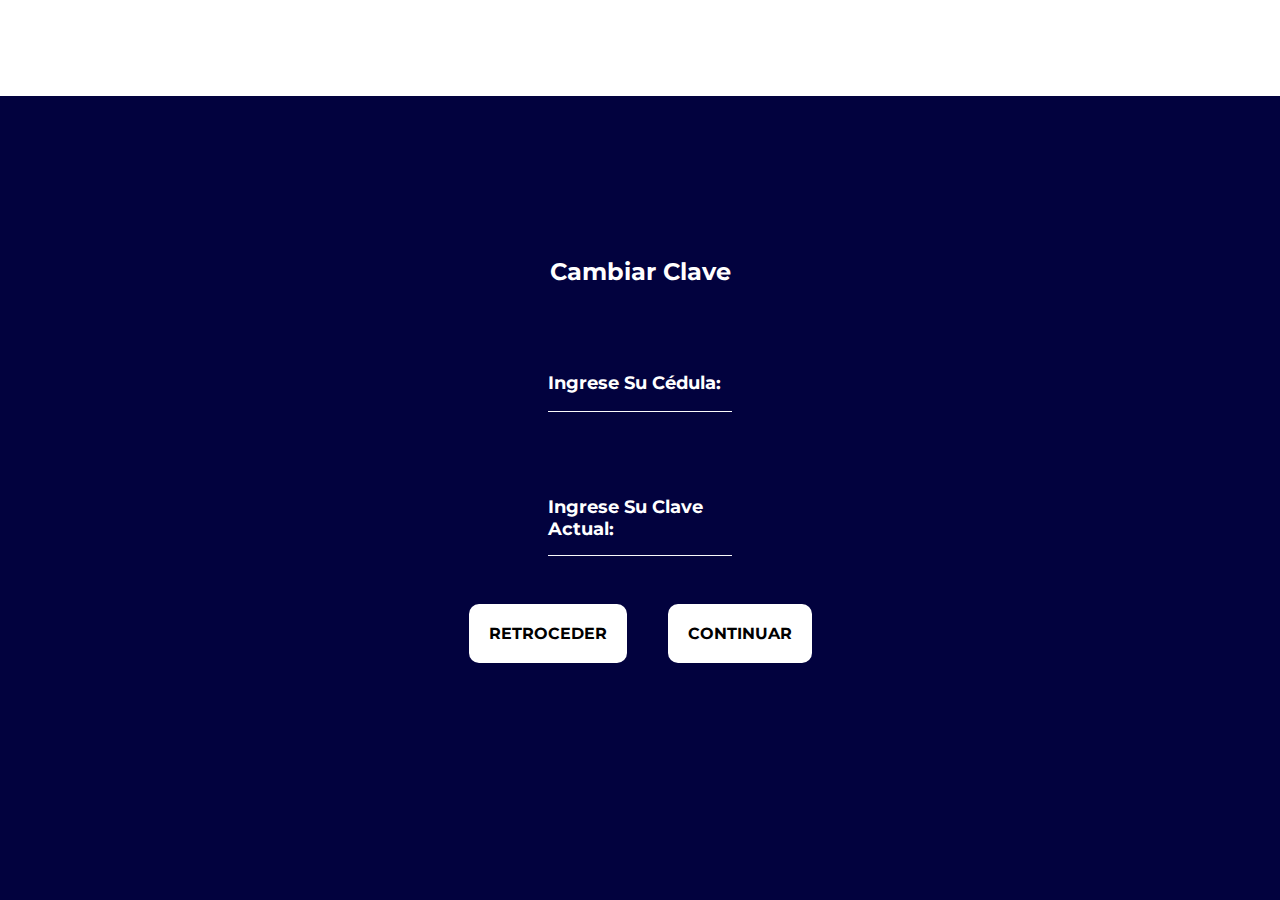
<file: Cambiar Clave/index.html>
<!DOCTYPE html>
<html lang="en">

<head>
    <meta charset="UTF-8">
    <meta name="viewport" content="width=device-width, initial-scale=1.0">
    <link rel="stylesheet" href="./styles.css">
    <title>cajero epico</title>
</head>

<body>
    <header>
        <img class="logo" src="../Artemisa logo/ARTEMISA1-removebg-preview.png" alt="">
        <div>
            <div class="hour">12:30 AM</div>
            <div>Lunes, 30 de Febrero 2077</div>
        </div>

    </header>
    <div class="container">
        <h2>Cambiar Clave</h2>
        <div class="options">
            <form action="">
                <div class="inputBox">
                    <div class="input-field">
                        <input type="text" class="input" id="New" required autocomplete="off">
                        <label class="CI" for="">Ingrese Su Cédula:</label>
                    </div>
                    
                </div>
                <div class="inputBox">
                    <div class="input-field">                        
                        <input type="password" class="input" id="password" required> 
                        <label class="clave" for="">Ingrese Su Clave Actual:</label>
                    </div>
                    
                </div>
            </form>
            <div class="btnbox">
                <a href="../menu/index.html">
                    <div class="btn">RETROCEDER</div>
                </a>
                <a href="../Cambio de Clave/index.html"><div class="btn">CONTINUAR</div></a>
                
            </div>
        </div>

    </div>
</body>

</html>
</file>
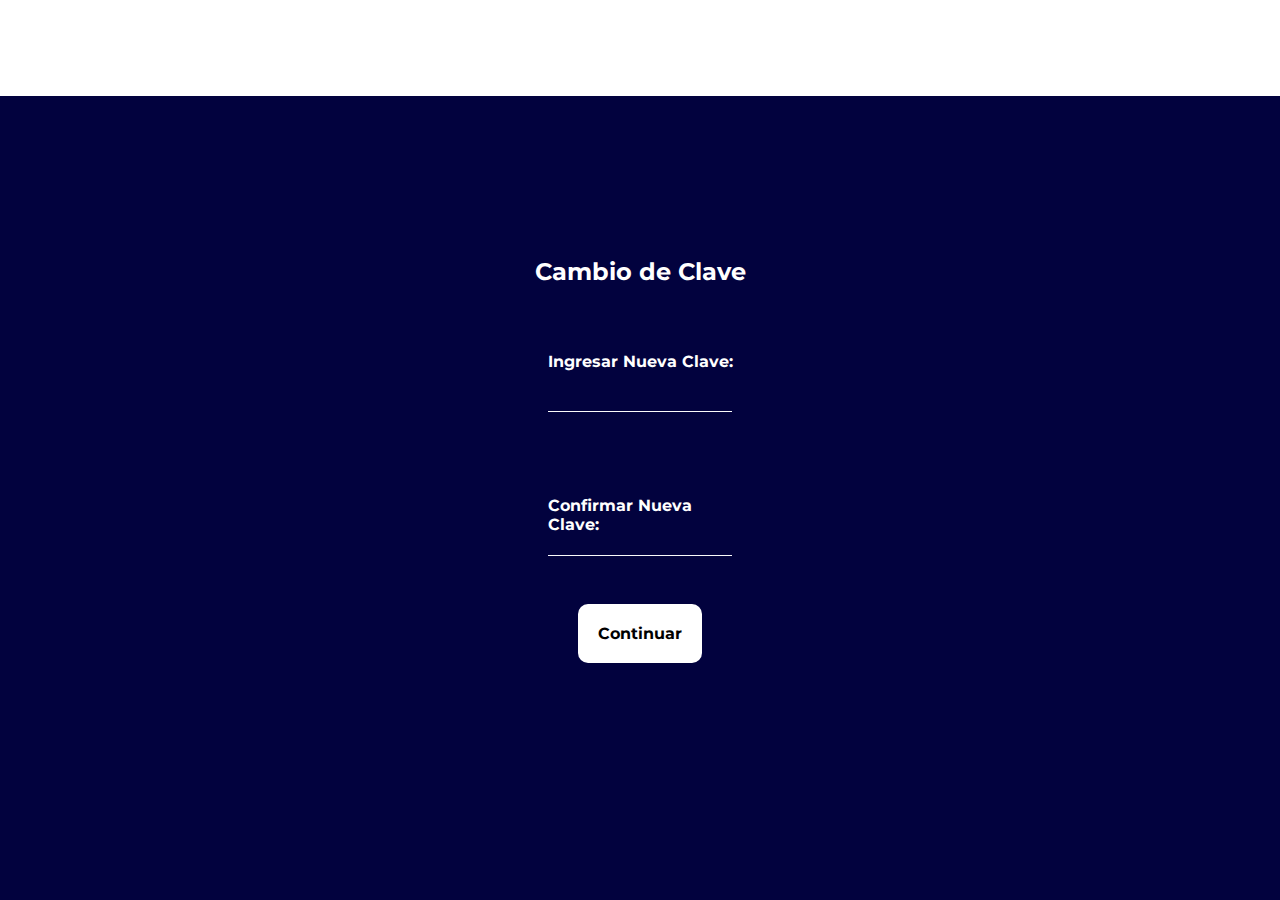
<file: Cambio de Clave/index.html>
<!DOCTYPE html>
<html lang="en">

<head>
    <meta charset="UTF-8">
    <meta name="viewport" content="width=device-width, initial-scale=1.0">
    <link rel="stylesheet" href="./styles.css">
    <title>cajero epico</title>
</head>

<body>
    <header>
        <img class="logo" src="../Artemisa logo/ARTEMISA1-removebg-preview.png" alt="">
        <div >
            <div class="hour">12:30 AM</div>
            <div>Lunes, 30 de Febrero 2077</div>
        </div>

    </header>
    <div class="container">
        <h2>Cambio de Clave</h2>
        <div class="options">
            <form action="">
                <div class="inputBox">
                    <div class="input-field">
                        <input type="text" class="input" id="New" required autocomplete="off">
                        <label class="new" for="">Ingresar Nueva Clave:</label>
                    </div>
                    
                </div>
                <div class="inputBox">
                    <div class="input-field">                        
                        <input type="password" class="input" id="password" required> 
                        <label class="clave" for="">Confirmar Nueva Clave:</label>
                    </div>
                    
                </div>
            </form>
            <div class="btnbox">
                <label for="btn">Continuar</label>               
            </div>
        </div>
    </div>
    <!-- ventana modal -->
    <input type="checkbox" id="btn">
    <div class="container-modal">
        <div class="content-modal">
            <img src="../Artemisa logo/check.png" alt="" class="check">
            <h3>¡Listo!</h3>
            <p>Operación realizada con satisfacción.</p>
            
            <div class="btn-cerrar">
                <label for="btn">
                  <a href="../index.html">Cerrar</a>
                </label>  
            </div>
        </div>

    </div>
    <!-- Fin Ventana Modal -->

</body=>

</html>
</file>
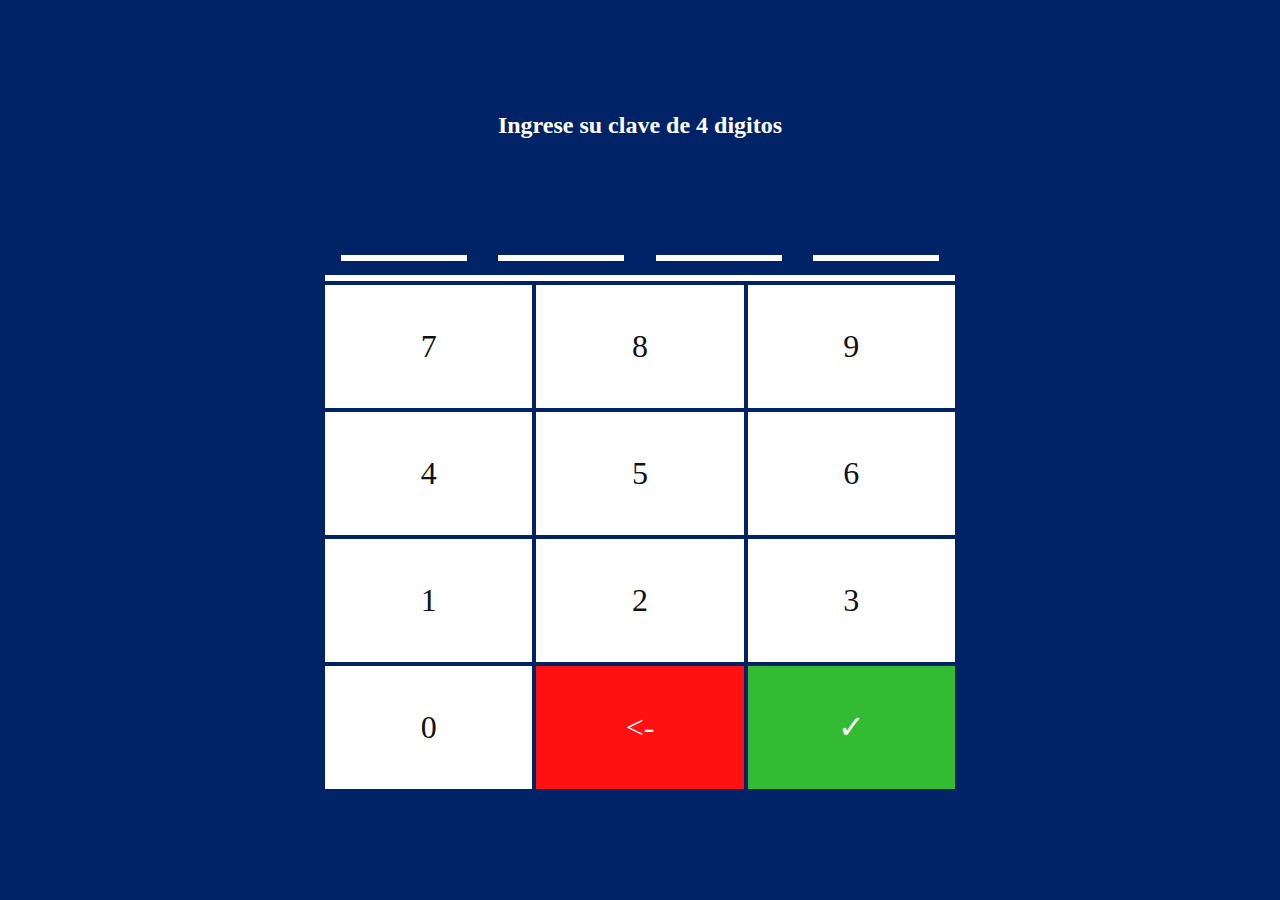
<file: clave/index.html>
<!DOCTYPE html>
<html lang="en">
<head>
    <meta charset="UTF-8">
    <meta name="viewport" content="width=device-width, initial-scale=1.0">
    <link rel="stylesheet" href="./styles.css">
    <title>inicio</title>
</head>
<body>
    <h2>Ingrese su clave de 4 digitos</h2>
    <ul>
        <li class="caja">
            <div></div>
            <div></div>
            <div></div>
            <div></div>
        </li>
        <li>7</li>
        <li>8</li>
        <li>9</li>
        <li>4</li>
        <li>5</li>
        <li>6</li>
        <li>1</li>
        <li>2</li>
        <li>3</li>
        <li>0</li>
        <li class="back"><-</li>
        <li class="ok">&#10003</li>
    </ul>
</body>
</html>
</file>
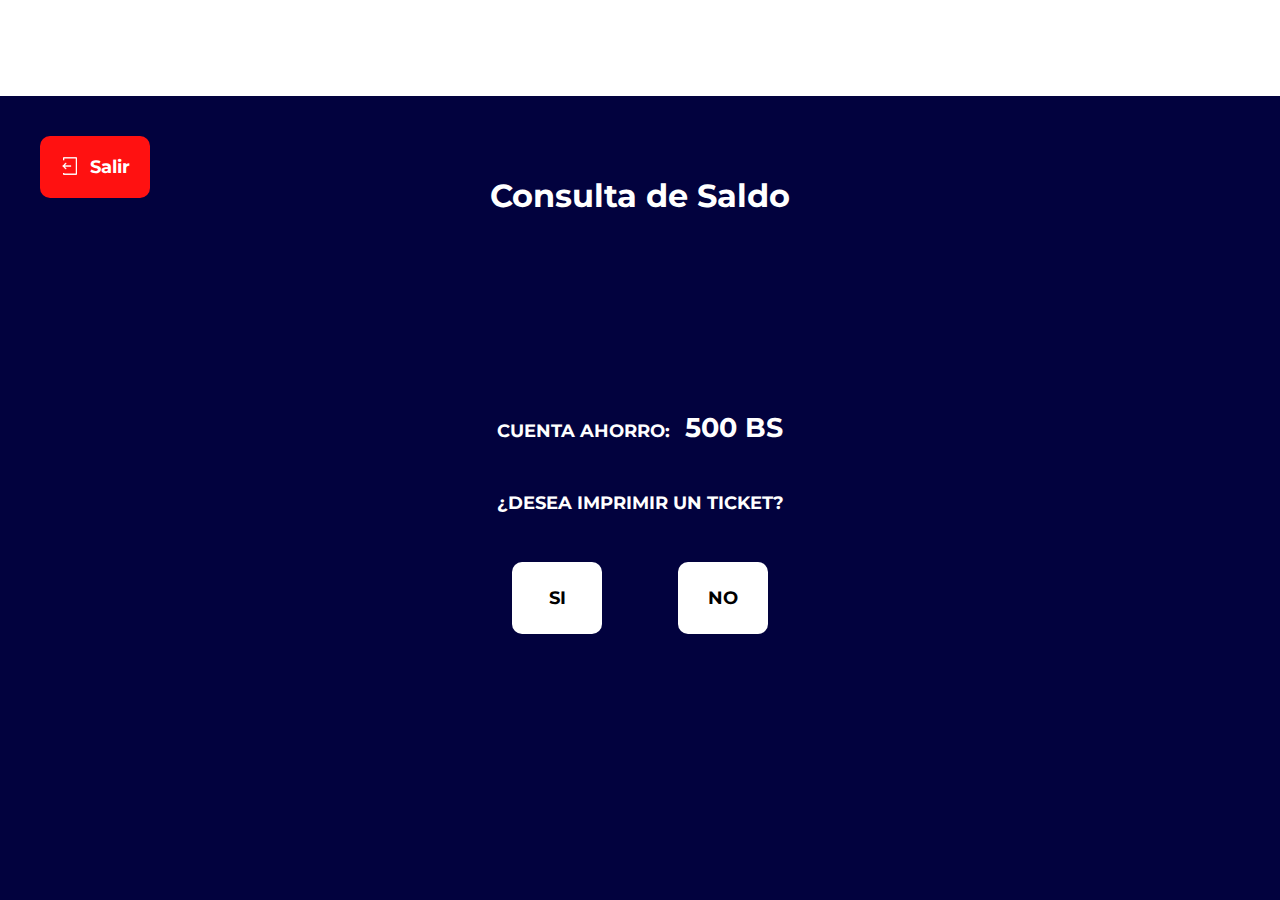
<file: Consulta Ahorro/index.html>
<!DOCTYPE html>
<html lang="es">

<head>
    <meta charset="UTF-8">
    <meta name="viewport" content="width=device-width, initial-scale=1.0">
    <link rel="stylesheet" href="./styles.css">
    <title>cajero epico</title>
</head>

<body>
    <header>
        <img class="logo" src="../Artemisa logo/ARTEMISA1-removebg-preview.png" alt="">
        <div>
            <div class="hour">12:30 AM</div>
            <div class="text">Lunes, 30 de Febrero 2077</div>
        </div>
    </header>
    <div class="container">
        <a href="../index.html">
            <div class="logout">
                <img src="./logout.png" alt="img">
                <div>Salir</div>
            </div>
        </a>
        <h2>Consulta de Saldo</h3>
            <div>CUENTA AHORRO: <span>500 BS</span></div>
            <div>¿DESEA IMPRIMIR UN TICKET?</div>
            <div class="btnBox">
                <label for="btn">SI</label>
                <label for="btn">NO</label>
            </div>
    </div>
    <!-- ventana modal -->
    <input type="checkbox" id="btn">
    <div class="container-modal">
        <div class="content-modal">
            <img src="../Artemisa logo/check.png" alt="" class="check">
            <h3>¡Listo!</h3>
            <p>Operación realizada con satisfacción.</p>
            
            <div class="btn-cerrar">
                <label for="btn">
                  <a href="../index.html">Cerrar</a>
                </label>  
            </div>
        </div>

    </div>
    <!-- Fin Ventana Modal -->
</body>

</html>
</file>
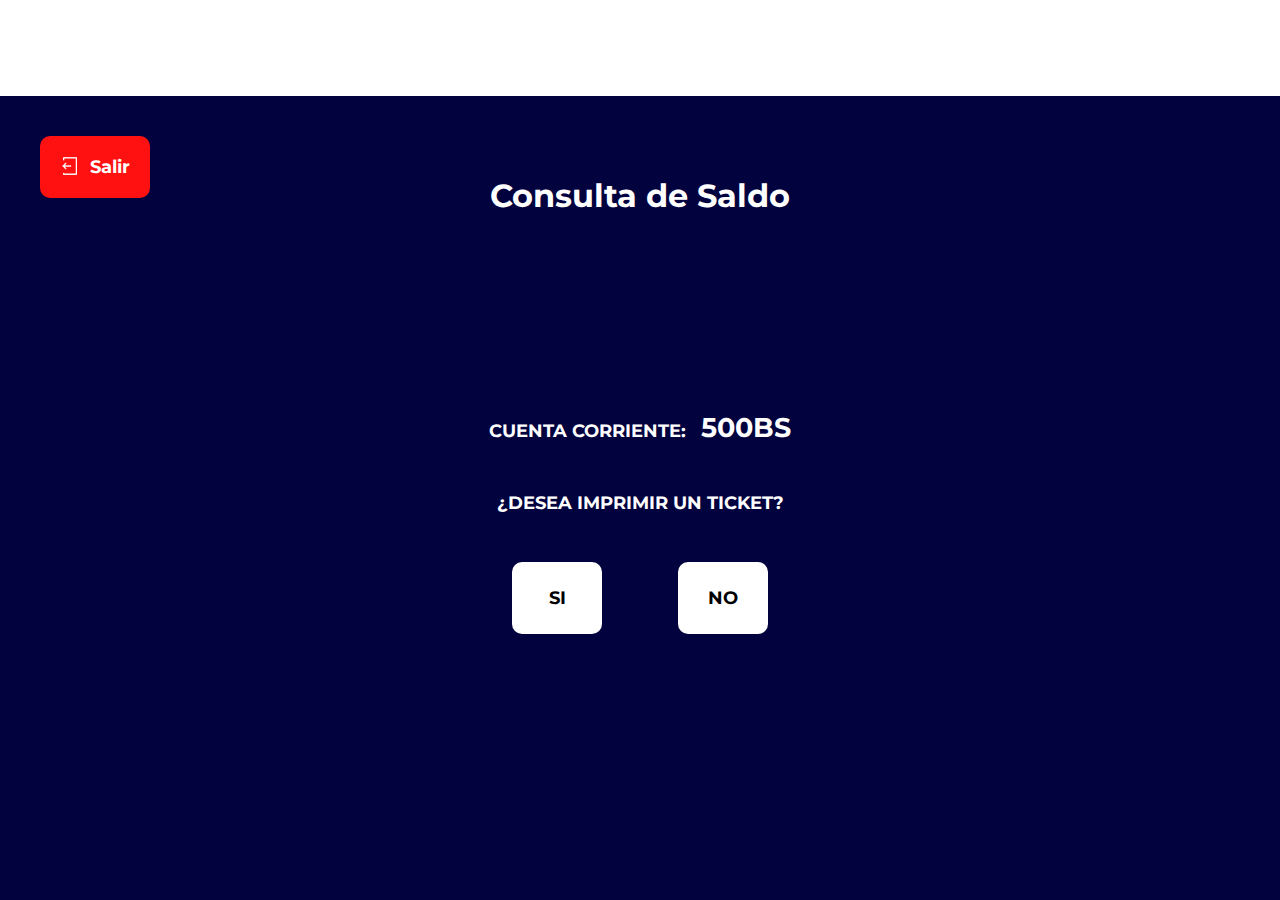
<file: Consulta Corriente/index.html>
<!DOCTYPE html>
<html lang="en">

<head>
    <meta charset="UTF-8">
    <meta name="viewport" content="width=device-width, initial-scale=1.0">
    <link rel="stylesheet" href="./styles.css">
    <title>cajero epico</title>
</head>

<body>
    <header>
        <img class="logo" src="../Artemisa logo/ARTEMISA1-removebg-preview.png" alt="">
        <div>
            <div class="hour">12:30 AM</div>
            <div>Lunes, 30 de Febrero 2077</div>
        </div>

    </header>
    <div class="container">
        <a href="../index.html">
            <div class="logout">
                <img src="./logout.png" alt="img">
                <div>Salir</div>
            </div>
        </a>
        <h2>Consulta de Saldo</h2>
        <div>CUENTA CORRIENTE: <span>500BS</span></div>
        <div>¿DESEA IMPRIMIR UN TICKET?</div>
        <div class="btnBox">
            <label for="btn">SI</label>
            <label for="btn">NO</label>
        </div>

    </div>

    <!-- ventana modal -->
    <input type="checkbox" id="btn">
    <div class="container-modal">
        <div class="content-modal">
            <img src="../Artemisa logo/check.png" alt="" class="check">
            <h3>¡Listo!</h3>
            <p>Operación realizada con satisfacción.</p>

            <div class="btn-cerrar">
                <label for="btn">
                    <a href="../index.html">Cerrar</a>
                </label>
            </div>
        </div>

    </div>
    <!-- Fin Ventana Modal -->
</body>

</html>
</file>
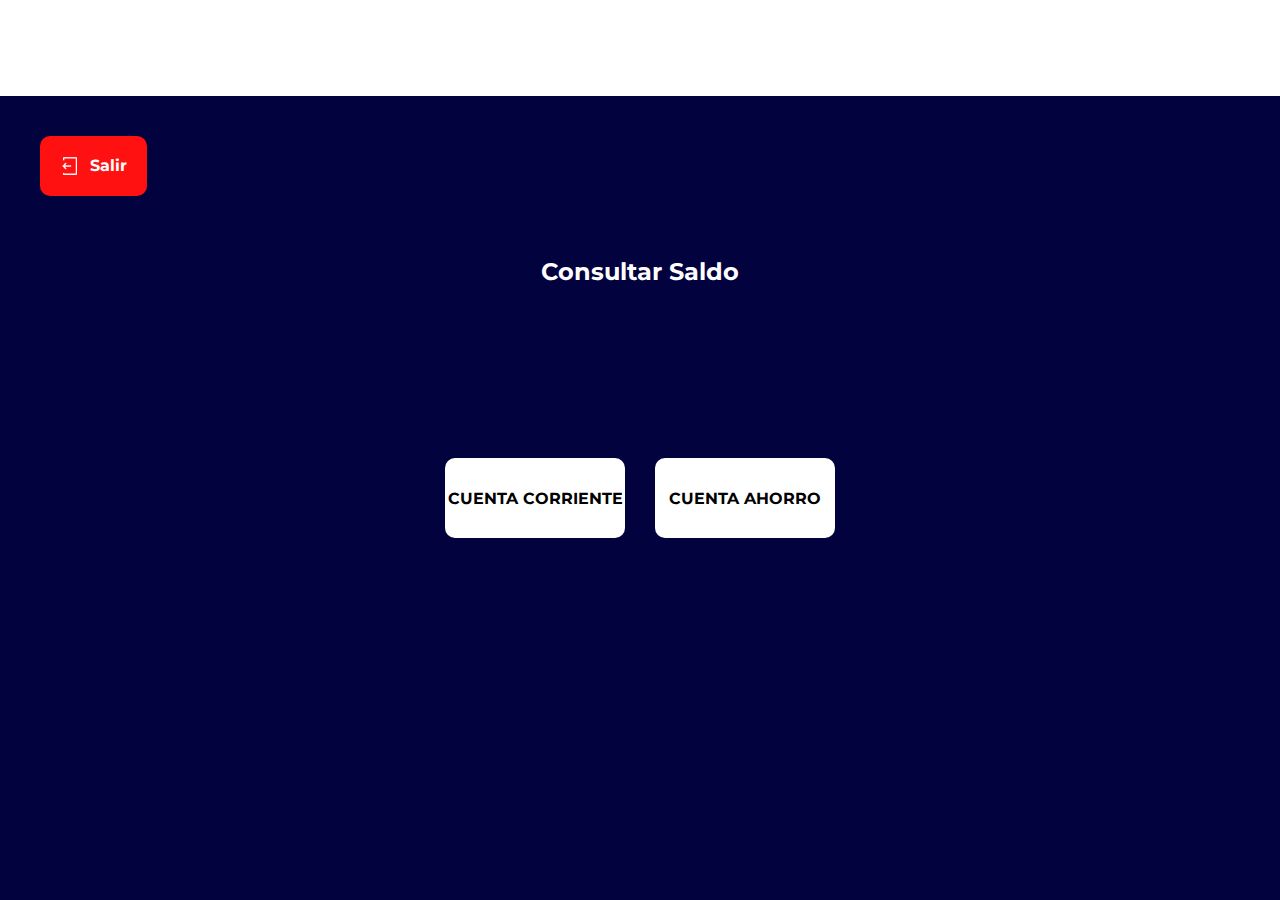
<file: Consultar Saldo/index.html>
<!DOCTYPE html>
<html lang="en">

<head>
    <meta charset="UTF-8">
    <meta name="viewport" content="width=device-width, initial-scale=1.0">
    <link rel="stylesheet" href="./styles.css">
    <title>Banco Artemisa - Consulta de Saldo</title>
</head>

<body>
    <header>
        <img class="logo" src="../Artemisa logo/ARTEMISA1-removebg-preview.png" alt="">
        <div>
            <div class="hour">12:30 AM</div>
            <div>Lunes, 30 de Febrero 2077</div>
        </div>

    </header>
    <div class="container">
        <a href="../index.html">
            <div class="logout">
                <img src="./logout.png" alt="img">
                <div>Salir</div>
            </div>
        </a>
        <h2>Consultar Saldo</h2>
        <div class="options">
            <div class="btnbox">
                <a href="../Consulta Corriente/index.html">
                    <div class="btn">CUENTA CORRIENTE</div>
                </a>
                <a href="../Consulta Ahorro/index.html"> 
                    <div class="btn">CUENTA AHORRO</div>
                </a>
            </div>
        </div>

    </div>
</body>

</html>
</file>
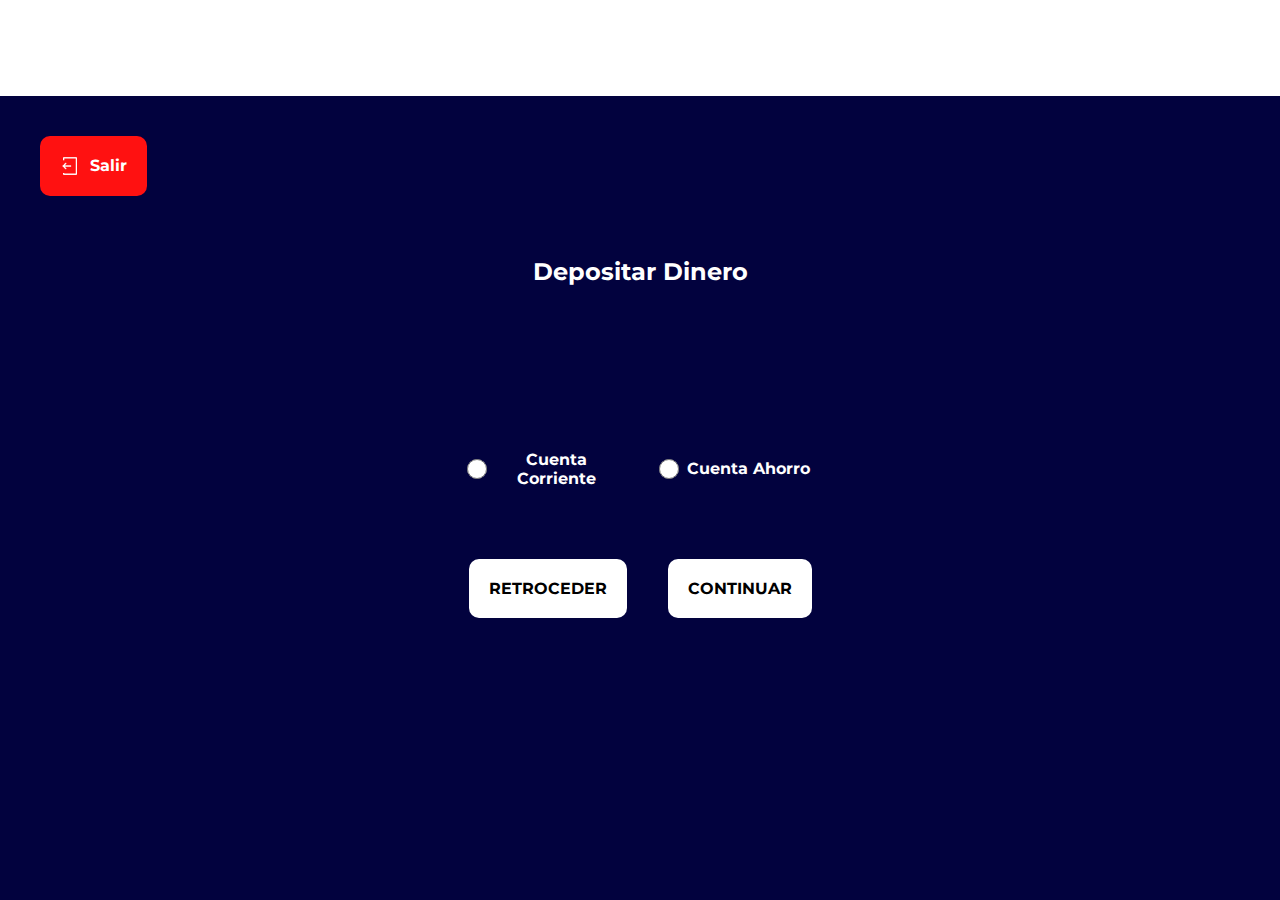
<file: depositar/index.html>
<!DOCTYPE html>
<html lang="en">
<head>
    <meta charset="UTF-8">
    <meta name="viewport" content="width=device-width, initial-scale=1.0">
    <link rel="stylesheet" href="./styles.css">
    <title>Banco Artemisa - Depositar</title>
</head>
<body>
    <header>
        <img class="logo" src="../Artemisa logo/ARTEMISA1-removebg-preview.png" alt="">
        <div>
            <div class="hour">12:30 AM</div>
            <div>Lunes, 30 de Febrero 2077</div>
        </div>

    </header>
    <div class="container">
        <a href="../index.html">
            <div class="logout">
             <img src="./logout.png" alt="img">
             <div>Salir</div>
         </div> 
         </a>
       <h2>Depositar Dinero</h2>
       <div class="options">
        <form action="">
            <div>
                <input type="radio" name="select" id="corriente">
                <label for="corriente">Cuenta Corriente</label>
            </div>
            <div>
                <input type="radio" name="select" id="ahorro">
                <label for="ahorro">Cuenta Ahorro</label>
            </div>
        </form>
        <div class="btnbox">
            <a href="../menu/index.html"><div class="btn">RETROCEDER</div></a>
            <a href="../deposito/index.html"><div class="btn">CONTINUAR</div></a>
        </div>
       </div>

    </div>
</body>
</html>
</file>
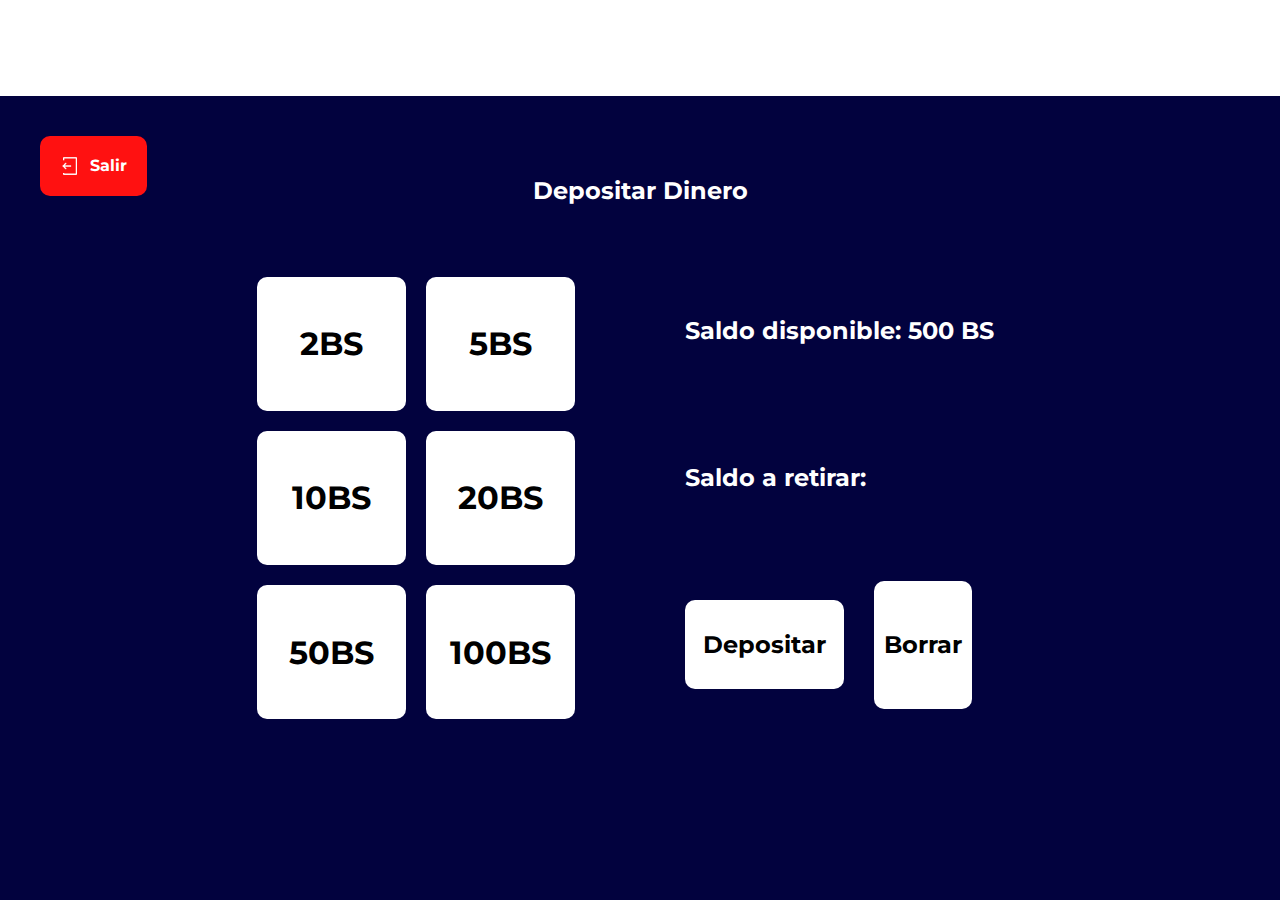
<file: deposito/index.html>
<!DOCTYPE html>
<html lang="en">

<head>
    <meta charset="UTF-8">
    <meta name="viewport" content="width=device-width, initial-scale=1.0">
    <link rel="stylesheet" href="./styles.css">
    <title>Banco Artemisa - Depósito</title>
</head>

<body>
    <header>
        <img class="logo" src="../Artemisa logo/ARTEMISA1-removebg-preview.png" alt="">
        <div class="lyris">
            <div class="hour">12:30 AM</div>
            <div>Lunes, 30 de Febrero 2077</div>
        </div>

    </header>
    <div class="container">
        <a href="../depositar/index.html">
            <div class="logout">
                <img src="./logout.png" alt="img">
                <div>Salir</div>
            </div>
        </a>

        <h2>Depositar Dinero</h2>
        <div class="box">
            <div class="numbers">
                <div>2BS</div>
                <div>5BS</div>
                <div>10BS</div>
                <div>20BS</div>
                <div>50BS</div>
                <div>100BS</div>
            </div>
            <div class="retirar">
                <div class="saldo">Saldo disponible: 500 BS</div>
                <div class="saldo">Saldo a retirar: </div>
                <div class="btnBox">
                    <label for="btn">Depositar</label>
                    <div class="btn2">Borrar</div>
                </div>
            </div>
        </div>
    </div>
    <!-- ventana modal -->
    <input type="checkbox" id="btn">
    <div class="container-modal">
        <div class="content-modal">

            <img src="../Artemisa logo/check.png" alt="" class="check">
            <h3>¡Listo!</h3>
            <p>Operación realizada con satisfacción.</p>

            <div class="btn-cerrar">
                <label for="btn">
                    <a href="../index.html">Salir</a>
                </label>
            </div>
        </div>

    </div>
    <!-- Fin Ventana Modal -->

</body>

</html>
</file>
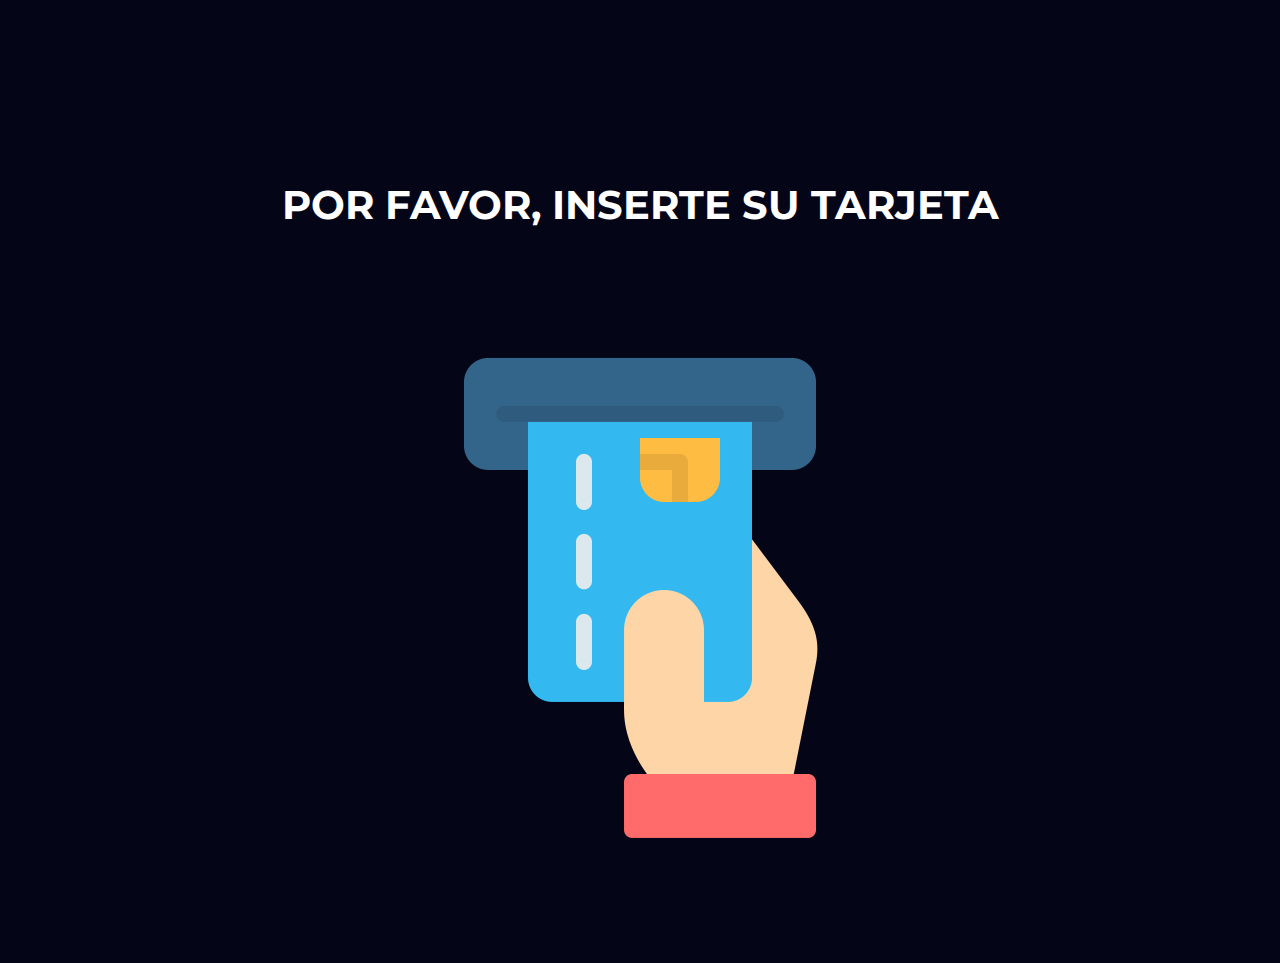
<file: Insertar tarjeta/index.html>
<!DOCTYPE html>
<html lang="en">
<head>
    <meta charset="UTF-8">
    <meta name="viewport" content="width=device-width, initial-scale=1.0">
    <link rel="stylesheet" href="./styles.css">
    <title>Banco Artemisa - Insertar Tarjeta</title>
</head>
<body>
    <header></header>
        <h2>POR FAVOR, INSERTE SU TARJETA</h2>
        <div class="img">
            <a href="../menu/index.html"><img src="./icon.png" alt="image"></a>
        </div> 
    
    
</body>
</html>
</file>
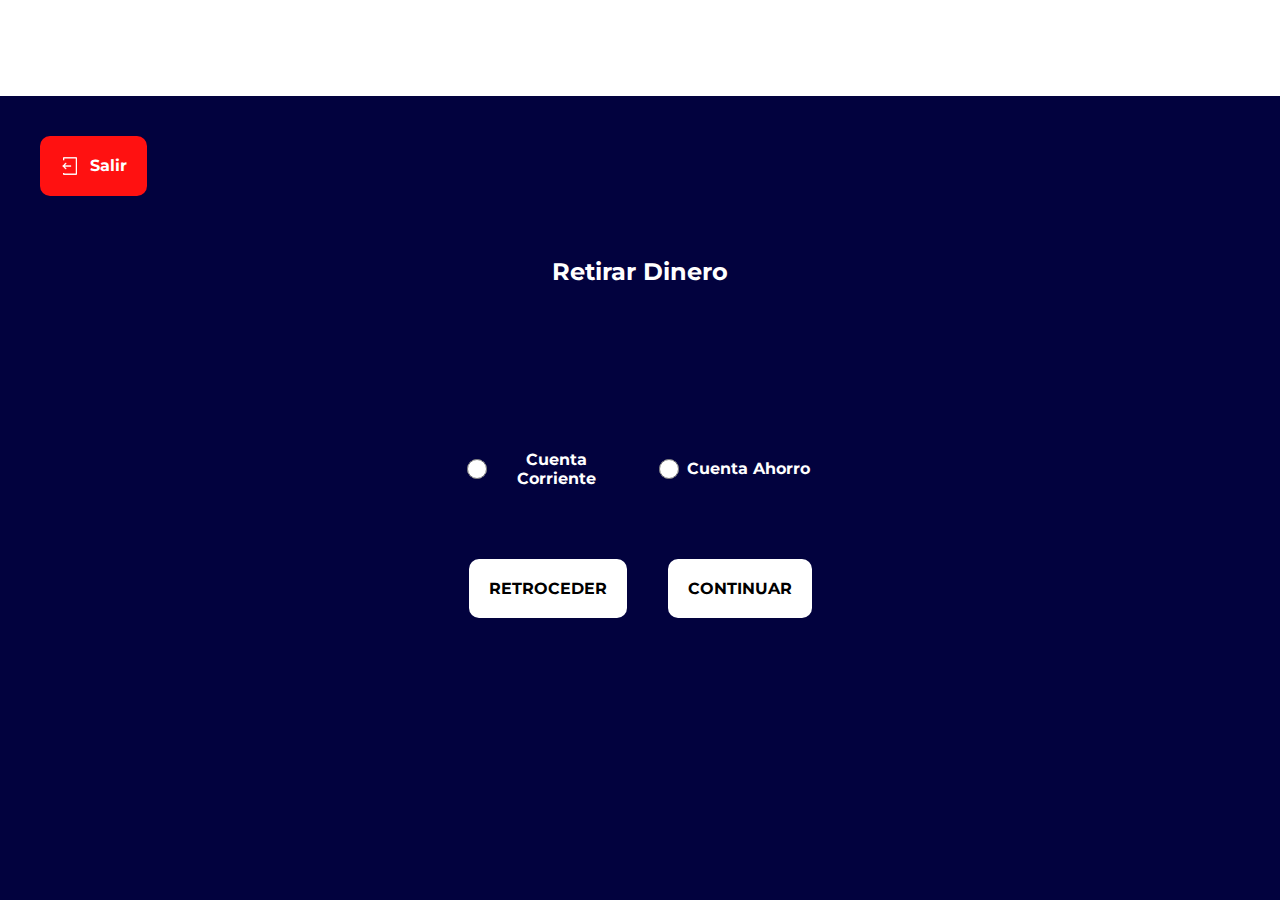
<file: retirar/index.html>
<!DOCTYPE html>
<html lang="en">
<head>
    <meta charset="UTF-8">
    <meta name="viewport" content="width=device-width, initial-scale=1.0">
    <link rel="stylesheet" href="./styles.css">
    <title>Banco Artemisa - Retirar</title>
</head>
<body>
    <header>
        <img class="logo" src="../Artemisa logo/ARTEMISA1-removebg-preview.png" alt="">
        <div>
            <div class="hour">12:30 AM</div>
            <div>Lunes, 30 de Febrero 2077</div>
        </div>

    </header>
    <div class="container">
        <div class="container">
            <a href="../index.html">
               <div class="logout">
                <img src="./logout.png" alt="img">
                <div>Salir</div>
            </div> 
            </a>
       <h2>Retirar Dinero</h2>
       <div class="options">
        <form action="">
            <div>
                <input type="radio" name="select" id="corriente">
                <label for="corriente">Cuenta Corriente</label>
            </div>
            <div>
                <input type="radio" name="select" id="ahorro">
                <label for="ahorro">Cuenta Ahorro</label>
            </div>
        </form>
        <div class="btnbox">
            <a href="../menu/index.html"><div class="btn">RETROCEDER</div></a>
            <a href="../retiro/index.html"><div class="btn">CONTINUAR</div></a>
        </div>
       </div>

    </div>
</body>
</html>
</file>
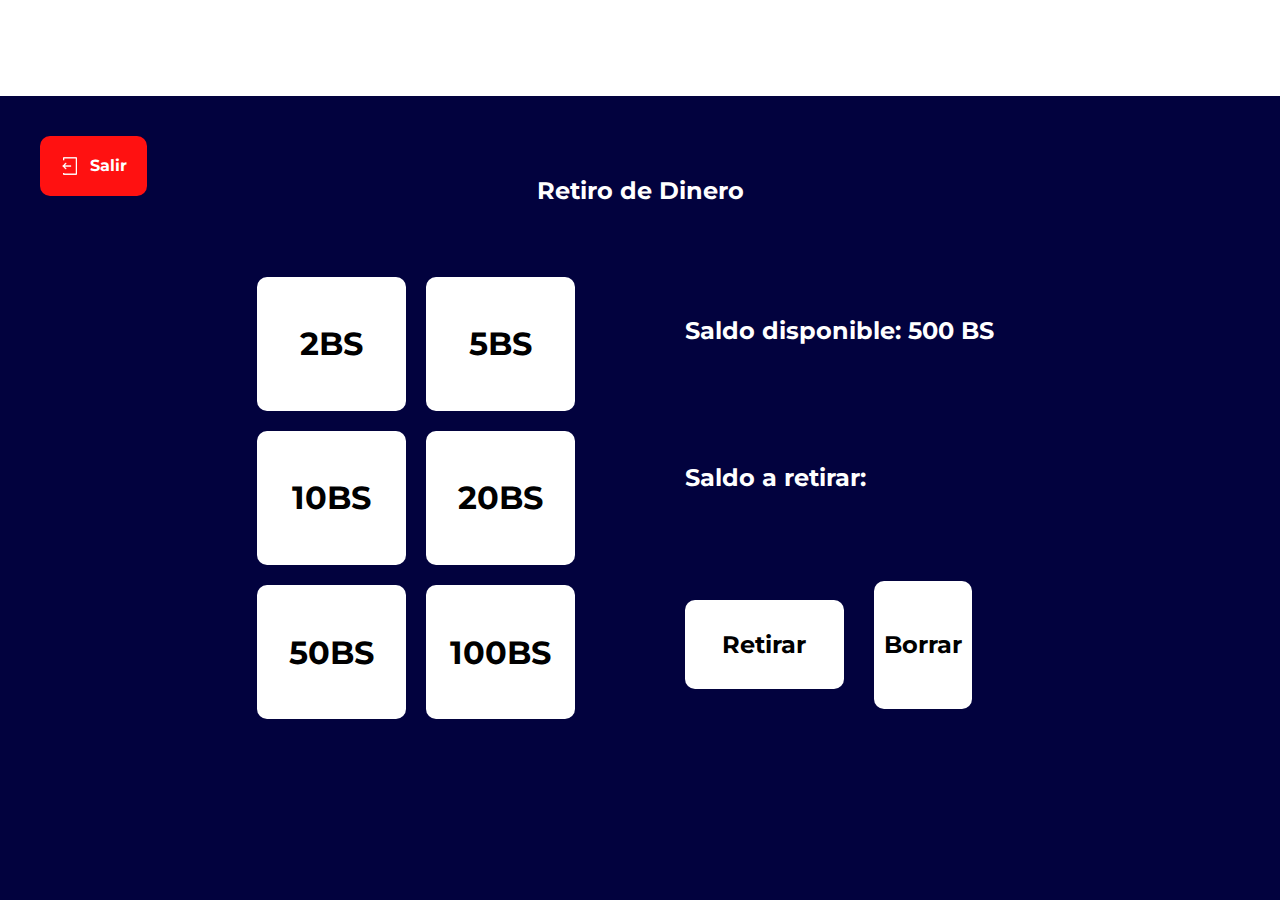
<file: retiro/index.html>
<!DOCTYPE html>
<html lang="en">

<head>
    <meta charset="UTF-8">
    <meta name="viewport" content="width=device-width, initial-scale=1.0">
    <link rel="stylesheet" href="./styles.css">
    <title>Banco Artemisa - Retiro</title>
</head>

<body>
    <header>
        <img class="logo" src="../Artemisa logo/ARTEMISA1-removebg-preview.png" alt="">
        <div class="lyris">
            <div class="hour">12:30 AM</div>
            <div>Lunes, 30 de Febrero 2077</div>
        </div>

    </header>
    <div class="container">
        <a href="../retirar/index.html">
            <div class="logout">
                <img src="./logout.png" alt="img">
                <div>Salir</div>
            </div>
        </a>

        <h2>Retiro de Dinero</h2>
        <div class="box">
            <div class="numbers">
                <div>2BS</div>
                <div>5BS</div>
                <div>10BS</div>
                <div>20BS</div>
                <div>50BS</div>
                <div>100BS</div>
            </div>
            <div class="retirar">
                <div class="saldo">Saldo disponible: 500 BS</div>
                <div class="saldo">Saldo a retirar: </div>
                <div class="btnBox">
                    <label for="btn">Retirar</label>
                    <div class="btn2">Borrar</div>
                </div>
            </div>
        </div>
    </div>
    <!-- ventana modal -->
    <input type="checkbox" id="btn">
    <div class="container-modal">
        <div class="content-modal">

            <img src="../Artemisa logo/check.png" alt="" class="check">
            <h3>¡Listo!</h3>
            <p>Operación realizada con satisfacción.</p>

            <div class="btn-cerrar">
                <label for="btn">
                    <a href="../index.html">Salir</a>
                </label>
            </div>
        </div>

    </div>
    <!-- Fin Ventana Modal -->

</body>

</html>
</file>
<file: Cambiar Clave/styles.css>
@import url('https://fonts.googleapis.com/css2?family=Montserrat:ital,wght@0,100..900;1,100..900&display=swap');


*{
    margin:0;
    padding: 0;
    box-sizing: border-box;
    font-family: "Montserrat", sans-serif;
    font-style: normal;
    user-select: none;
    color: #fff;
}

body{
    width: 100%;
    height: 100vh;
    display: flex;
    flex-direction: column;
    font-weight: bold;
}

header{
    height: 10vh;
    width: 100%;
    background-color: #050518;
    display: flex;
    justify-content: space-between;
    align-items: center;
    padding: 48px;
    opacity: 0;
    animation: header 1s ease-out forwards;
}
header div{
    text-align: end;
}
.logo{
    height: 10vh;
}

header div .hour{
    font-size: 2em;
    opacity: .8;
}
.container{
    flex: 1;
    width: 100%;
    background-color: #02023e;
    color: #fff;
    display: flex;
    align-items: center;
    justify-content: center;
    flex-direction: column;
    position: relative;
}
.container h2{
    color: #fff;
    position: absolute;
    top:20%;
}
.container .options{
    display: flex;
    flex-direction: column;
    width: 30%;
}
.container .options form{
    display: flex;
    align-items: center;
    justify-content: space-around;
    width: 100%;
    height: 20vh;
}
.container .options form label{
    color: #fff;
    font-weight: bold;
}

.btnbox{
    display: flex;
    justify-content: space-around;
    width: 100%;
    color: rgb(0, 0, 0);
    font-weight: bold;
    padding-top: 80px;
}

a{
    text-decoration: none;  
    font-weight: bold;
}

.btnbox .btn{
    background-color: #fff;
    padding: 20px;
    display: flex;
    align-items: center;
    justify-content: center;
    transition: .5s;
    border-radius: 10px;
    color: rgb(0, 0, 0);
    margin-top: 10px;
}
.btnbox .btn:hover{
    background-color: #333cc4;
    cursor: pointer;
}


@keyframes header{
    0%{
        opacity: 0;
    }
    100%{
        opacity: 1;
    }
}

@keyframes appear {
    0%{
        transform: scale(.3);
        opacity: 0;
    }
    100%{
        transform: scale(1);
        opacity: 1;
    }
}



form div label{
    color: #fff;
}

form{
    /* background-color: #002266; */
    color: #fff;
    display: flex;
    align-items: center;
    justify-content: center;
    flex-direction: column;
    position: relative;
    gap: 48px;
    font-size: 18px;
}

.input-field{
    display: flex;
    flex-direction: column;
    position: relative;
    padding: 0 10px 0 10px;
}

#password {
    margin-bottom: -100px;
}
.input{
    z-index: 2;
    height: 60px;
    width: 100%;
    background: transparent;
    border: none;
    border-bottom: 1px solid rgba(250,250,250.5);
    outline: none;
    color: #FFFFFF;
}

.input-field label{
    color: #000;
    position: absolute;
    pointer-events: none;
    transition: .4s;
}
.clave{
    left: 10px;
}
.CI{
    top: 20px;
    left: 10px;
}

.input-field .input:focus ~ label{
    top: -10px;
    font-size: 12px;
}
.input-field .input:valid ~ label{
    top: -10px;
    font-size: 12px;
    color: #515ade;
}
.input-field .input:focus, .input-field .input:valid{
    border-bottom: 1px solid #4049c3;
}

@media screen and (max-width:800px) {

    .logout {
        padding: 10px;
        left: 20px;
        top: 10px;
        gap: 10px;
    }

    .logout div {
        font-size: 15px;
    }

    .logo {
        height: 11vh;
        margin-left: -35px;
    }

    header div{
        margin-left: 10px;
    }

    header div .hour{
        font-size: 1.5em;
    }
    header .text{
        font-size: .9em ;
    }

    .inputBox{
        display: grid;
        justify-content: center;
        gap: 10px;
    }

    .inputBox label{
        width: 70%;
    }
    
    .inputBox input{
        position: relative; 
        /* display: grid; */
        padding: 2px;
        padding-left: 100%;
        width: 40%;
    }

    .btnbox{
    width: 100%;
    gap: 30px;
    padding-top: 80px;
    }

    .container .options{
        margin-top: 60px;
        width: auto;
    }

    .container h2{
        top:10%;
    }

    .CI{
        top: -20px;
        font-size: 17px ;
    }

    .clave{
        font-size: 17px;
        top: -20px;
    }




}
</file>
<file: Cambio de Clave/styles.css>
@import url('https://fonts.googleapis.com/css2?family=Montserrat:ital,wght@0,100..900;1,100..900&display=swap');


*{
    margin:0;
    padding: 0;
    box-sizing: border-box;
    font-family: "Montserrat", sans-serif;
    font-style: normal;
    user-select: none;
    color: #fff;
}

body{
    width: 100%;
    height: 100vh;
    display: flex;
    flex-direction: column;
    font-weight: bold;
}

header{
    height: 10vh;
    width: 100%;
    background-color: #050518;
    display: flex;
    justify-content: space-between;
    align-items: center;
    padding: 48px;
    opacity: 0;
    animation: header 1s ease-out forwards;
}
header div{
    text-align: end;
}
.logo{
    height: 10vh;
}

header div .hour{
    font-size: 2em;
    opacity: .8;
}
.container{
    flex: 1;
    width: 100%;
    background-color: #02023e;
    color: #fff;
    display: flex;
    align-items: center;
    justify-content: center;
    flex-direction: column;
    position: relative;
}
.container h2{
    color: #fff;
    position: absolute;
    top:20%;
}
.container .options{
    display: flex;
    flex-direction: column;
    width: 30%;
}
.container .options form{
    display: flex;
    align-items: center;
    justify-content: space-around;
    width: 100%;
    height: 20vh;
}
.container .options form label{
    color: #fff;
    font-weight: bold;
}

.btnbox{
    display: flex;
    justify-content: space-around;
    width: 100%;
    color: rgb(0, 0, 0);
    font-weight: bold;
    
}

a{
    text-decoration: none;  
    font-weight: bold;
}


@keyframes header{
    0%{
        opacity: 0;
    }
    100%{
        opacity: 1;
    }
}

@keyframes appear {
    0%{
        transform: scale(.3);
        opacity: 0;
    }
    100%{
        transform: scale(1);
        opacity: 1;
    }
}



form div label{
    color: #fff;
}

form{
    /* background-color: #002266; */
    color: #fff;
    display: flex;
    align-items: center;
    justify-content: center;
    flex-direction: column;
    position: relative;
    gap: 48px;
}

.input-field{
    display: flex;
    flex-direction: column;
    position: relative;
    padding: 0 10px 0 10px;
}

#password {
    margin-bottom: -100px;
}
.input{
    z-index: 2;
    height: 60px;
    width: 100%;
    background: transparent;
    border: none;
    border-bottom: 1px solid rgba(250,250,250.5);
    outline: none;
    color: #FFFFFF;
}

.input-field label{
    color: #000;
    position: absolute;
    pointer-events: none;
    transition: .4s;
}

.container .options{
    width: auto;
}
.clave{
    left: 10px;
}
.CI{
    top: 20px;
    left: 10px;
}

.input-field .input:focus ~ label{
    top: -10px;
    font-size: 12px;
}
.input-field .input:valid ~ label{
    top: -10px;
    font-size: 12px;
    color: #515ade;
}
.input-field .input:focus, .input-field .input:valid{
    border-bottom: 1px solid #4049c3;
}
/* botón para la modal */

.btnBox label {
    display: flex;
    justify-content: space-around;
    width: 100%;
    color: rgb(0, 0, 0);
    font-weight: bold;
}

.btnbox label{
    background-color: #fff;
    padding: 20px;
    display: flex;
    align-items: center;
    justify-content: center;
    transition: .5s;
    border-radius: 10px;
    color: rgb(0, 0, 0);
    margin-top: 90px;
}
.btnbox label:hover{
    background-color: #333cc4;
    cursor: pointer;
}

/* FIN DEL BOTÓN */

/* ventana modal */
#btn {
    display: none;
}

.container-modal {
    width: 100%;
    height: 100vh;
    position: fixed;
    top: 0;
    left: 0;
    background-color: rgb(144, 148, 150, 0.8);
    display: none;
    justify-content: center;
    align-items: center;
    z-index: 100;
}

#btn:checked~.container-modal {
    display: flex;
}

.content-modal {
    width: 100%;
    max-width: 400px;
    padding: 36px 30px;
    background-color: #fff;
    border-radius: 10px;
    animation: modal .5s ease-out forwards;
    box-shadow: 0px 0px 12px 3px rgba(0, 0, 0, 0.3);
}

.content-modal h3 {
    margin-bottom: 15px;
    color: #000;
    font-size: 25px;
    text-align: center;
}

.content-modal p {
    color: #494949;
    text-align: center;
    font-weight: lighter;
    padding: 15px 0px;
    border-top: 1px solid #dbdbdb;
    border-bottom: 1px solid #dbdbdb;
}

.btn-cerrar a {
    color: #fff;
    text-decoration: none;
    font-weight: bold;
}

.content-modal .btn-cerrar {
    width: 100%;
    margin-top: 15px;
    display: flex;
    justify-content: flex-end;
}

.content-modal .btn-cerrar label a {
    font-weight: bold;
    padding: 7px 10px;
    background-color: #1c249a;
    color: #fff;
    border-radius: 4px;
    cursor: pointer;
    transition: all 300ms ease;
}
.content-modal .btn-cerrar label a:hover {
    background-color: #333cc4;
}

.content-modal .check{
    height: 15vh;
    z-index: 2;
    margin-left: 11.2vh;
    margin-top: 5vh;
    margin-bottom: 3vh;
}

/* fin ventana modal */

@keyframes modal {
    0% {
        opacity: 0;
    }

    100% {
        opacity: 1;
    }
}

@keyframes container {
    0% {
        transform: scale(.3);
        opacity: 0;
    }

    100% {
        transform: scale(1);
        opacity: 1;
    }
}


/* responsive */

@media screen and (max-width:800px) {
    /* modal */

    .content-modal{
        padding: 15px 30px 20px;
        width: 90%;
    }
    .content-modal .check{
        height: 15vh;
        z-index: 2;
        margin-left: 13.6vh;
        margin-top: 5vh;
        margin-bottom: 3vh;
    }

}



@media screen and (max-width:800px) {

    .logout {
        padding: 10px;
        left: 20px;
        top: 10px;
        gap: 10px;
    }

    .logout div {
        font-size: 15px;
    }

    .logo {
        height: 11vh;
        margin-left: -35px;
    }

    header div{
        margin-left: 10px;
    }

    header div .hour{
        font-size: 1.5em;
    }
    header .text{
        font-size: .9em ;
    }

    .input{
    margin-bottom: -80px;
    }

    .inputBox{
        display: grid;
        justify-content: center;
        gap: 10px;
    }

    .input-field .input:focus ~ label{
        top: -10px;
        font-size: 13px;
    }
    .input-field .input:valid ~ label{
        top: -10px;
        font-size: 13px;
    }

    .btnbox{
    width: 100%;
    gap: 40px;
    }

    .container h2{
        top:10%;
    }

}
</file>
<file: clave/styles.css>
*{
    margin:0;
    padding: 0;
    box-sizing: border-box;
    --primary:#002266;
    font-family:Cambria, Cochin, Georgia, Times, 'Times New Roman', serif;
    color: #fff;
}

header{
    height: 20vh;
    width: 100%;
    background-color: #fff;
    display: flex;
    justify-content: space-between;
    align-items: center;
    padding: 48px;
    opacity: 0;
    animation: header 1s ease-out forwards;
}

body{
    width: 100%;
    height: 100vh;
    display: flex;
    flex-direction: column;
    align-items: center;
    justify-content: center;
    background-color: var(--primary);
}
body h2{
    margin-bottom: 20px;
}

body ul{
    display: grid;
    grid-template-columns: repeat(3,1fr);
    grid-template-rows: repeat(5,1fr);
    width: 70vh;
    height: 70vh;
    align-items: center;
    justify-content: space-around;
    flex-direction: column;
    list-style: none;
    gap: 4px;
    place-items: center;
}

body ul li{
    width: 100%;
    height: 100%;
    background-color: #fff;
    color: #111;
    display: flex;
    justify-content: center;
    align-items: center;
    font-size: 2em;
}
body ul li:hover{
    cursor: pointer;
    background-color: #aaa;
}
.back{
    background-color: #f11;
    color: #fff;
}
.back:hover{
    background-color: #a11;
}
.ok{
    color: #fff;
    background-color: #3b3;
    
}
.ok:hover{
    background-color: #292;
    
}
.caja{
    grid-column: 1/ 4;
    width: 100%;
    height: 6px;
    align-self: end;
    display: flex;
    justify-content: space-around;
}
.caja div{
    width: 20%;
    height: 6px;
    background-color: #fff;
    position: relative;
    top:-20px;
}

img{
    height: 80%;
}
</file>
<file: Consulta Ahorro/styles.css>
@import url('https://fonts.googleapis.com/css2?family=Montserrat:ital,wght@0,100..900;1,100..900&display=swap');

* {
    margin: 0;
    padding: 0;
    box-sizing: border-box;
    /* color: #fff; */
    font-family: "Montserrat", sans-serif;
    font-style: normal;
    user-select: none;
}

body {
    width: 100%;
    height: 100vh;
    display: flex;
    flex-direction: column;
    /* font-weight: bold; */
}

header {
    height: 10vh;
    width: 100%;
    background-color: #050518;
    display: flex;
    justify-content: space-between;
    align-items: center;
    padding: 48px;
    opacity: 0;
    animation: header 1s ease-out forwards;
    font-weight: bold;
    color: #fff;
}

header div {
    text-align: end;
}

.logo {
    height: 10vh;
}

header div .hour {
    font-size: 2em;
    opacity: .8;
}

.container {
    flex: 1;
    width: 100%;
    background-color: #02023e;
    color: #fff;
    display: flex;
    align-items: center;
    justify-content: center;
    flex-direction: column;
    position: relative;
    gap: 48px;
    font-weight: bold;
}

.container h2 {
    color: #fff;
    position: absolute;
    top: 10%;
    font-size: 32px;
}

.container div {
    font-size: 18px;
    color: #fff;
}

.btnBox {
    display: flex;
    width: 256px;
    justify-content: space-between;
    align-items: center;
}

.container div span {
    color: #fff;
    font-size: 1.5em;
    margin-left: 10px;
}

.btnBox label {
    background-color: #fff;
    height: 8vh;
    width: 10vh;
    display: flex;
    align-items: center;
    justify-content: center;
    transition: .5s;
    border-radius: 10px;
    color: rgb(0, 0, 0);
    cursor: pointer;
}

.btnBox label:hover {
    cursor: pointer;
    background-color: #333cc4;
    color: #fff;
}

/* ventana modal */
#btn {
    display: none;
}

.container-modal {
    width: 100%;
    height: 100vh;
    position: fixed;
    top: 0;
    left: 0;
    background-color: rgb(144, 148, 150, 0.8);
    display: none;
    justify-content: center;
    align-items: center;
    z-index: 100;
}

#btn:checked~.container-modal {
    display: flex;
}

.content-modal {
    width: 100%;
    max-width: 400px;
    padding: 36px 30px;
    background-color: #fff;
    border-radius: 10px;
    animation: modal .5s ease-out forwards;
    box-shadow: 0px 0px 12px 3px rgba(0, 0, 0, 0.3);
}

.content-modal h3 {
    margin-bottom: 15px;
    color: #000;
    font-size: 25px;
    text-align: center;
}

.content-modal p {
    color: #000;
    text-align: center;
    font-weight: lighter;
    padding: 15px 0px;
    border-top: 1px solid #dbdbdb;
    border-bottom: 1px solid #dbdbdb;
}

.btn-cerrar a {
    color: #fff;
    text-decoration: none;
    font-weight: bold;
}

.content-modal .btn-cerrar {
    width: 100%;
    margin-top: 15px;
    display: flex;
    justify-content: flex-end;
}

.content-modal .btn-cerrar label a {
    font-weight: bold;
    padding: 7px 10px;
    background-color: #1c249a;
    color: #fff;
    border-radius: 4px;
    cursor: pointer;
    transition: all 300ms ease;
}

.content-modal .btn-cerrar label a:hover {
    background-color: #333cc4;
}

.content-modal .check{
    height: 15vh;
    z-index: 2;
    margin-left: 11.2vh;
    margin-top: 5vh;
    margin-bottom: 3vh;
}

/* fin ventana modal */

@keyframes modal {
    0% {
        opacity: 0;
    }

    100% {
        opacity: 1;
    }
}

@keyframes container {
    0% {
        transform: scale(.3);
        opacity: 0;
    }

    100% {
        transform: scale(1);
        opacity: 1;
    }
}

/* animaciones de la página */
@keyframes header {
    0% {
        opacity: 0;
    }

    100% {
        opacity: 1;
    }
}

@keyframes appear {
    0% {
        transform: scale(.3);
        opacity: 0;
    }

    100% {
        transform: scale(1);
        opacity: 1;
    }
}

.logout {
    display: flex;
    padding: 20px;
    background-color: #f11;
    color: #fff;
    position: absolute;
    left: 40px;
    top: 40px;
    gap: 10px;
    border-radius: 10px;
    font-weight: bold;
}

.logout:hover {
    cursor: pointer;
    background-color: #b11;
}

.logout img {
    width: 20px;
    height: 20px;
}

.logout div {
    color: #fff;
}

/* responsive */

@media screen and (max-width:800px) {
    .content-modal {
        padding: 15px 30px 20px;
        width: 90%;
    }

    .content-modal .check{
        height: 15vh;
        z-index: 2;
        margin-left: 13.6vh;
        margin-top: 5vh;
        margin-bottom: 3vh;
    }

    .logout {
        padding: 10px;
        left: 20px;
        top: 10px;
        gap: 10px;
    }

    .logout div {
        font-size: 15px;
    }

    H2 {
        margin-top: 30px;
    }

    .logo {
        height: 11vh;
        margin-left: -35px;
    }

    header div{
        margin-left: 10px;
    }

    header div .hour{
        font-size: 1.5em;
    }
    header .text{
        font-size: .9em ;
    }

}
</file>
<file: Consulta Corriente/styles.css>
@import url('https://fonts.googleapis.com/css2?family=Montserrat:ital,wght@0,100..900;1,100..900&display=swap');

* {
    margin: 0;
    padding: 0;
    box-sizing: border-box;
    /* color: #fff; */
    font-family: "Montserrat", sans-serif;
    font-style: normal;
    user-select: none;
}

body {
    width: 100%;
    height: 100vh;
    display: flex;
    flex-direction: column;
    /* font-weight: bold; */
}

header {
    height: 10vh;
    width: 100%;
    background-color: #050518;
    display: flex;
    justify-content: space-between;
    align-items: center;
    padding: 48px;
    opacity: 0;
    animation: header 1s ease-out forwards;
    font-weight: bold;
    color: #fff;
}

header div {
    text-align: end;
}

.logo {
    height: 10vh;
}

header div .hour {
    font-size: 2em;
    opacity: .8;
}

.container {
    flex: 1;
    width: 100%;
    background-color: #02023e;
    color: #fff;
    display: flex;
    align-items: center;
    justify-content: center;
    flex-direction: column;
    position: relative;
    gap: 48px;
    font-weight: bold;
}

.container h2 {
    color: #fff;
    position: absolute;
    top: 10%;
    font-size: 32px;
}

.container div {
    font-size: 18px;
    color: #fff;
}

.btnBox {
    display: flex;
    width: 256px;
    justify-content: space-between;
    align-items: center;
}

.container div span {
    color: #fff;
    font-size: 1.5em;
    margin-left: 10px;
}

.btnBox label {
    background-color: #fff;
    height: 8vh;
    width: 10vh;
    display: flex;
    align-items: center;
    justify-content: center;
    transition: .5s;
    border-radius: 10px;
    color: rgb(0, 0, 0);
    cursor: pointer;
}

.btnBox label:hover {
    cursor: pointer;
    background-color: #333cc4;
    color: #fff;
}

/* ventana modal */
#btn {
    display: none;
}

.container-modal {
    width: 100%;
    height: 100vh;
    position: fixed;
    top: 0;
    left: 0;
    background-color: rgb(144, 148, 150, 0.8);
    display: none;
    justify-content: center;
    align-items: center;
    z-index: 100;
}

#btn:checked~.container-modal {
    display: flex;
}

.content-modal {
    width: 100%;
    max-width: 400px;
    padding: 36px 30px;
    background-color: #fff;
    border-radius: 10px;
    animation: modal .5s ease-out forwards;
    box-shadow: 0px 0px 12px 3px rgba(0, 0, 0, 0.3);
}

.content-modal h3 {
    margin-bottom: 15px;
    color: #000;
    font-size: 25px;
    text-align: center;
}

.content-modal p {
    color: #000;
    text-align: center;
    font-weight: lighter;
    padding: 15px 0px;
    border-top: 1px solid #dbdbdb;
    border-bottom: 1px solid #dbdbdb;
}

.btn-cerrar a {
    color: #fff;
    text-decoration: none;
    font-weight: bold;
}

.content-modal .btn-cerrar {
    width: 100%;
    margin-top: 15px;
    display: flex;
    justify-content: flex-end;
}

.content-modal .btn-cerrar label a {
    font-weight: bold;
    padding: 7px 10px;
    background-color: #1c249a;
    color: #fff;
    border-radius: 4px;
    cursor: pointer;
    transition: all 300ms ease;
}

.content-modal .btn-cerrar label a:hover {
    background-color: #333cc4;
}

.content-modal .check{
    height: 15vh;
    z-index: 2;
    margin-left: 11.2vh;
    margin-top: 5vh;
    margin-bottom: 3vh;
}

/* fin ventana modal */

@keyframes modal {
    0% {
        opacity: 0;
    }

    100% {
        opacity: 1;
    }
}

@keyframes container {
    0% {
        transform: scale(.3);
        opacity: 0;
    }

    100% {
        transform: scale(1);
        opacity: 1;
    }
}

/* animaciones de la página */
@keyframes header {
    0% {
        opacity: 0;
    }

    100% {
        opacity: 1;
    }
}

@keyframes appear {
    0% {
        transform: scale(.3);
        opacity: 0;
    }

    100% {
        transform: scale(1);
        opacity: 1;
    }
}

.logout {
    display: flex;
    padding: 20px;
    background-color: #f11;
    color: #fff;
    position: absolute;
    left: 40px;
    top: 40px;
    gap: 10px;
    border-radius: 10px;
    font-weight: bold;
}

.logout:hover {
    cursor: pointer;
    background-color: #b11;
}

.logout img {
    width: 20px;
    height: 20px;
}

.logout div {
    color: #fff;
}

/* responsive */

@media screen and (max-width:800px) {
    .content-modal {
        padding: 15px 30px 20px;
        width: 90%;
    }

    .content-modal .check{
        height: 15vh;
        z-index: 2;
        margin-left: 13.6vh;
        margin-top: 5vh;
        margin-bottom: 3vh;
    }

    .logout {
        padding: 10px;
        left: 20px;
        top: 10px;
        gap: 10px;
    }

    .logout div {
        font-size: 15px;
    }

    H2 {
        margin-top: 30px;
    }

    .logo {
        height: 11vh;
        margin-left: -35px;
    }

    header div{
        margin-left: 10px;
    }

    header div .hour{
        font-size: 1.5em;
    }
    header .text{
        font-size: .9em ;
    }

}
</file>
<file: Consultar Saldo/styles.css>
@import url('https://fonts.googleapis.com/css2?family=Montserrat:ital,wght@0,100..900;1,100..900&display=swap');


*{
    margin:0;
    padding: 0;
    box-sizing: border-box;
    font-family: "Montserrat", sans-serif;
    font-style: normal;
    user-select: none;
    color: #fff;
}

body{
    width: 100%;
    height: 100vh;
    display: flex;
    flex-direction: column;
    font-weight: bold;
}

header{
    height: 10vh;
    width: 100%;
    background-color: #050518;
    display: flex;
    justify-content: space-between;
    align-items: center;
    padding: 48px;
    opacity: 0;
    animation: header 1s ease-out forwards;
}
header div{
    text-align: end;
}
.logo{
    height: 10vh;
}

header div .hour{
    font-size: 2em;
    opacity: .8;
}
.container{
    flex: 1;
    width: 100%;
    background-color: #02023e;
    color: #fff;
    display: flex;
    align-items: center;
    justify-content: center;
    flex-direction: column;
    position: relative;
}
.container h2{
    color: #fff;
    position: absolute;
    top:20%;
}
.container .options{
    display: flex;
    flex-direction: column;
    width: 30%;
}

.btnbox{
    display: flex;
    justify-content: center ;
    gap: 30px;
    width: 100%;
    color: rgb(0, 0, 0);
    font-weight: bold;
}

a{
    text-decoration: none;
    
    font-weight: bold;
}

.btnbox .btn{
    background-color: #fff;
    height: 80px;
    width: 180px;
    display: flex;
    align-items: center;
    justify-content: center;
    transition: .5s;
    border-radius: 10px;
    color: rgb(0, 0, 0);
}
.btnbox .btn:hover{
    background-color: #333cc4;
    cursor: pointer;
    color: #fff;
}

.logout{
    display: flex;
    padding: 20px;
    background-color: #f11;
    color: #fff;
    position: absolute;
    left: 40px;
    top: 40px;
    gap: 10px;
    border-radius: 10px;
}
.logout:hover{
    cursor: pointer;
    background-color: #b11;
}
.logout img{
    width: 20px;
    height: 20px;
}
.logout div{
    color: #fff;
}


@keyframes header{
    0%{
        opacity: 0;
    }
    100%{
        opacity: 1;
    }
}

@keyframes appear {
    0%{
        transform: scale(.3);
        opacity: 0;
    }
    100%{
        transform: scale(1);
        opacity: 1;
    }
}

@media screen and (max-width:800px) {

    .logo {
        height: 11vh;
        margin-left: -35px;
    }

    header div {
        margin-left: 10px;
    }

    header div .hour {
        font-size: 1.5em;
    }

    header .text {
        font-size: .9em;
    }

    .logout {
        padding: 10px;
        left: 20px;
        top: 10px;
        gap: 10px;
    }

    .logout div {
        font-size: 15px;
    }

    .btnbox {
        height: 80px;
        width: 110px;
        display: grid;
        gap: 30px;
         
    }


}
</file>
<file: depositar/styles.css>
@import url('https://fonts.googleapis.com/css2?family=Montserrat:ital,wght@0,100..900;1,100..900&display=swap');


*{
    margin:0;
    padding: 0;
    box-sizing: border-box;
    font-family: "Montserrat", sans-serif;
    font-style: normal;
    user-select: none;
    color: #fff;
}

body{
    width: 100%;
    height: 100vh;
    display: flex;
    flex-direction: column;
}

header{
    height: 10vh;
    width: 100%;
    background-color: #050518;
    display: flex;
    justify-content: space-between;
    align-items: center;
    padding: 48px;
    opacity: 0;
    animation: header 1s ease-out forwards;
}
header div{
    text-align: end;
}
.logo{
    height: 10vh;
}

header div .hour{
    font-size: 2em;
    opacity: .8;
}
.container{
    flex: 1;
    width: 100%;
    background-color: #02023e;
    color: #fff;
    display: flex;
    align-items: center;
    justify-content: center;
    flex-direction: column;
    position: relative;
}
.container h2{
    color: #fff;
    position: absolute;
    top:20%;
}
.container .options{
    display: flex;
    flex-direction: column;
    width: 30%;
}
.container .options form{
    display: flex;
    align-items: center;
    justify-content: space-around;
    width: 100%;
    height: 20vh;
}
.container .options form label{
    color: #fff;
    font-weight: bold;
}

.container .options form div{
    display: flex;
    align-items: center;
    justify-content: space-around;
    width: 40%;
}

.container .options form div input{
    width: 20px;
    height: 20px;
    border-radius: 50px;
    margin-right: 5px;
    cursor: pointer;
}
.container .options form div label{
    flex: 1;
    text-align: center;
    cursor: pointer;
}
.btnbox{
    display: flex;
    justify-content: space-around;
    width: 100%;
    color: rgb(0, 0, 0);
    font-weight: bold;
}

a{
    text-decoration: none;  
    font-weight: bold;
}

.btnbox .btn{
    background-color: #fff;
    padding: 20px;
    display: flex;
    align-items: center;
    justify-content: center;
    transition: .5s;
    border-radius: 10px;
    color: rgb(0, 0, 0);
}
.btnbox .btn:hover{
    background-color: #333cc4;
    cursor: pointer;
}

.logout{
    display: flex;
    padding: 20px;
    background-color: #f11;
    color: #fff;
    position: absolute;
    left: 40px;
    top: 40px;
    gap: 10px;
    border-radius: 10px;
}
.logout:hover{
    cursor: pointer;
    background-color: #b11;
}
.logout img{
    width: 20px;
    height: 20px;
}
.logout div{
    color: #fff;
}


@keyframes header{
    0%{
        opacity: 0;
    }
    100%{
        opacity: 1;
    }
}

@keyframes appear {
    0%{
        transform: scale(.3);
        opacity: 0;
    }
    100%{
        transform: scale(1);
        opacity: 1;
    }
}


@media screen and (max-width:800px) {

    .logo {
        height: 11vh;
        margin-left: -35px;
    }

    header div{
        margin-left: 10px;
    }

    header div .hour{
        font-size: 1.5em;
    }
    header .text{
        font-size: .9em ;
    }
    
    .logout {
        padding: 10px;
        left: 20px;
        top: 10px;
        gap: 10px;
    }

    .logout div {
        font-size: 15px;
    }

    .btnbox{
        width: 20vh;
        display: flex;
        gap: 20px;
    }
    .options form{
        gap: 15vh;
    }

}
</file>
<file: deposito/styles.css>
@import url('https://fonts.googleapis.com/css2?family=Montserrat:ital,wght@0,100..900;1,100..900&display=swap');


* {
    margin: 0;
    padding: 0;
    box-sizing: border-box;
    font-family: "Montserrat", sans-serif;
    font-style: normal;
    user-select: none;
}

body {
    width: 100%;
    height: 100vh;
    display: flex;
    flex-direction: column;
    font-weight: bold;
}

header {
    height: 10vh;
    width: 100%;
    background-color: #050518;
    display: flex;
    justify-content: space-between;
    align-items: center;
    padding: 48px;
    opacity: 0;
    animation: header 1s ease-out forwards;
}

header div {
    text-align: end;
}

.logo {
    height: 10vh;
}

header div .hour {
    font-size: 2em;
    opacity: .8;
}

.container {
    flex: 1;
    width: 100%;
    background-color: #02023e;
    color: #fff;
    display: flex;
    align-items: center;
    justify-content: center;
    flex-direction: column;
    position: relative;
}

.container h2 {
    color: #fff;
    position: absolute;
    top: 10%;
}

.lyris {
    color: #fff;
}

.box {
    width: 70%;
    height: 60%;
    display: flex;
    align-items: center;
    justify-content: space-around;
}

.box div {
    width: 40%;
    height: 100%;
}

.box .numbers {
    display: grid;
    grid-template-columns: repeat(2, 1fr);
    grid-template-rows: repeat(3, 1fr);
    gap: 20px;
    padding: 20px;
    color: rgb(0, 0, 0);
}

.box .numbers div {
    width: 100%;
    height: 100%;
    background-color: #fff;
    font-size: 2em;
    display: flex;
    align-items: center;
    justify-content: center;
    border-radius: 10px;
}

.box .numbers div:hover {
    cursor: pointer;
    background-color: #aaa;
}

.box .retirar {
    display: flex;
    flex-direction: column;
    justify-content: space-around;
    color: #fff;
}

.box .retirar div {
    color: #fff;
    display: flex;
    justify-content: start;
    align-items: center;
    width: 100%;
    font-weight: bold;
}

.saldo {
    font-size: 1.5em;
}

.box .retirar .btnBox {
    width: 80%;
    display: flex;
    padding-bottom: 30px;
    padding-top: 30px;
    gap: 30px;
}

.box .retirar .btnBox div {
    display: flex;
    justify-content: center;
    align-items: center;
    background-color: #fff;
    color: rgb(0, 0, 0);
    font-size: 1.5em;
    transition: .2s;
    border-radius: 10px;
}

.box .retirar .btnBox .btn2 {
    flex: 1;
    padding-left: 10px;
    padding-right: 10px;
}

.box .retirar .btnBox .btn2:hover {
    background-color: rgb(90, 14, 14);
    color: #fff;

}


.logout {
    display: flex;
    padding: 20px;
    background-color: #f11;
    color: #fff;
    position: absolute;
    left: 40px;
    top: 40px;
    gap: 10px;
    border-radius: 10px;
}

.logout:hover {
    cursor: pointer;
    background-color: #b11;
}

.logout img {
    width: 20px;
    height: 20px;
}

.logout div {
    color: #fff;
}



@keyframes header {
    0% {
        opacity: 0;
    }

    100% {
        opacity: 1;
    }
}

@keyframes appear {
    0% {
        transform: scale(.3);
        opacity: 0;
    }

    100% {
        transform: scale(1);
        opacity: 1;
    }
}

/* botón para la modal */

.box .retirar .btnBox label {
    width: 80%;
    display: flex;
    padding-bottom: 30px;
    padding-top: 30px;
    gap: 30px;
}

.box .retirar .btnBox label{
    display: flex;
    justify-content: center;
    align-items: center;
    background-color: #fff;
    color: rgb(0, 0, 0);
    font-size: 1.5em;
    transition: .2s;
    border-radius: 10px;
}



.box .retirar .btnBox label:hover {
    cursor: pointer;
    background-color: #333cc4;
    color: #fff;
}

/* FIN DEL BOTÓN */

/* ventana modal */
#btn {
    display: none;
}

.container-modal {
    width: 100%;
    height: 100vh;
    position: fixed;
    top: 0;
    left: 0;
    background-color: rgb(144, 148, 150, 0.8);
    display: none;
    justify-content: center;
    align-items: center;
    z-index: 100;
}

#btn:checked~.container-modal {
    display: flex;
}

.content-modal {
    width: 100%;
    max-width: 400px;
    padding: 36px 30px;
    background-color: #fff;
    border-radius: 10px;
    animation: modal .5s ease-out forwards;
    box-shadow: 0px 0px 12px 3px rgba(0, 0, 0, 0.3);
}

.content-modal h3 {
    margin-bottom: 15px;
    color: #000;
    font-size: 25px;
    text-align: center;
}

.content-modal p {
    color: #494949;
    text-align: center;
    font-weight: lighter;
    padding: 15px 0px;
    border-top: 1px solid #dbdbdb;
    border-bottom: 1px solid #dbdbdb;
}

.btn-cerrar a {
    color: #fff;
    text-decoration: none;
    font-weight: bold;
}

.content-modal .btn-cerrar {
    width: 100%;
    margin-top: 15px;
    display: flex;
    justify-content: flex-end;
}

.content-modal .btn-cerrar label a {
    font-weight: bold;
    padding: 7px 10px;
    background-color: #1c249a;
    color: #fff;
    border-radius: 4px;
    cursor: pointer;
    transition: all 300ms ease;
}
.content-modal .btn-cerrar label a:hover {
    background-color: #333cc4;
}

.content-modal .check{
    height: 15vh;
    z-index: 2;
    margin-left: 11.2vh;
    margin-top: 5vh;
    margin-bottom: 3vh;
}

/* fin ventana modal */

@keyframes modal {
    0% {
        opacity: 0;
    }

    100% {
        opacity: 1;
    }
}

@keyframes container {
    0% {
        transform: scale(.3);
        opacity: 0;
    }

    100% {
        transform: scale(1);
        opacity: 1;
    }
}

/* responsive */

@media screen and (max-width:800px) {
    /* modal */

    .content-modal{
        padding: 15px 30px 20px;
        width: 90%;
    }
    .content-modal .check{
        height: 15vh;
        z-index: 2;
        margin-left: 13.6vh;
        margin-top: 5vh;
        margin-bottom: 3vh;
    }

}

@media screen and (max-width:800px) {

    .logo {
        height: 11vh;
        margin-left: -35px;
    }

    header div {
        margin-left: 10px;
    }

    header div .hour {
        font-size: 1.5em;
    }

    header .text {
        font-size: .9em;
    }

    .logout {
        padding: 10px;
        left: 20px;
        top: 10px;
        gap: 10px;
    }

    .logout div {
        font-size: 15px;
    }

    .box {
        display: grid;
    }

    .box .numbers {
        font-size: 13px;
    }

    .box .numbers div {
        width: 100%;
        height: 120%;
        display: flex;
        gap: 30vh;
        padding: 10px 12px;
        margin-left: 40px;
    }

    .retirar div {
        font-size: 20px;
        
    }

    .retirar .saldo{
        margin-left: 50px;
    }

    .box .retirar div {
        font-size: 16px;
        gap: 10px;
    }

    .box .retirar {
        gap: 10px;
    }
    
    .box .retirar .btnBox{
        padding-top: 8px;
        padding-bottom: 5px;
        padding-left: 20px;
        font-size: 12px;
        margin-left: 40px;
    }
    .btnBox label{
        width: 15vh;
        height: 10vh;
        display: flex;
        padding-top: 10px;
        padding-bottom: 10px;
        padding-left: 10vh;
        padding-right: 10vh;
        gap:30px;
    }
    .box .retirar .btnBox  .btn2{
        width: 15vh;
        height: 10vh;
        display: flex;
        padding-top: 10px;
        padding-bottom: 10px;
        padding-left: 10px;
        padding-right: 10px;
        gap:30px;
    }
}
</file>
<file: Insertar tarjeta/styles.css>
@import url('https://fonts.googleapis.com/css2?family=Montserrat:ital,wght@0,100..900;1,100..900&display=swap');

* {
    margin: 0;
    padding: 0;
    box-sizing: border-box;
    background-color: #050518;
    font-family: "Montserrat", sans-serif;
    font-style: normal;
    color: #fff;
    font-size: 40px;
}

header {
    height: 20vh;
    width: 100%;
    background-color: #fff;
    display: flex;
    justify-content: space-between;
    align-items: center;
    padding: 48px;
    opacity: 0;
    animation: header 1s ease-out forwards;
}

body {
    width: 100%;
    height: 100vh;
    background-color: #050518;
}

.img {
    display: flex;
    width: 100%;
    height: 70vh;
    align-items: center;
    justify-content: space-around;
    flex-direction: column;
}

h2 {
    display: flex;
    width: 100%;
    height: 7vh;
    align-items: center;
    /* justify-content: space-around; */
    flex-direction: column;
}

.img {
    height: 80%;
}

@media screen and (max-width:800px) {

    img {
        height: 50vh;
    }

    h2 {
        /* padding: 10vh; */
        text-align: center;
        /* margin-bottom: 20px; */
        font-size: 35px;
    }
}
</file>
<file: retirar/styles.css>
@import url('https://fonts.googleapis.com/css2?family=Montserrat:ital,wght@0,100..900;1,100..900&display=swap');


*{
    margin:0;
    padding: 0;
    box-sizing: border-box;
    font-family: "Montserrat", sans-serif;
    font-style: normal;
    user-select: none;
    color: #fff;
}

body{
    width: 100%;
    height: 100vh;
    display: flex;
    flex-direction: column;
    font-weight: bold;
}

header{
    height: 10vh;
    width: 100%;
    background-color: #050518;
    display: flex;
    justify-content: space-between;
    align-items: center;
    padding: 48px;
    opacity: 0;
    animation: header 1s ease-out forwards;
}
header div{
    text-align: end;
}
.logo{
    height: 10vh;
}

header div .hour{
    font-size: 2em;
    opacity: .8;
}
.container{
    flex: 1;
    width: 100%;
    background-color: #02023e;
    color: #fff;
    display: flex;
    align-items: center;
    justify-content: center;
    flex-direction: column;
    position: relative;
}
.container h2{
    color: #fff;
    position: absolute;
    top:20%;
}
.container .options{
    display: flex;
    flex-direction: column;
    width: 30%;
}
.container .options form{
    display: flex;
    align-items: center;
    justify-content: space-around;
    width: 100%;
    height: 20vh;
}
.container .options form label{
    color: #fff;
    font-weight: bold;
}

.container .options form div{
    display: flex;
    align-items: center;
    justify-content: space-around;
    width: 40%;
}

.container .options form div input{
    width: 20px;
    height: 20px;
    border-radius: 50px;
    margin-right: 5px;
    cursor: pointer;
}
.container .options form div label{
    flex: 1;
    text-align: center;
    cursor: pointer;
}
.btnbox{
    display: flex;
    justify-content: space-around;
    width: 100%;
    color: rgb(0, 0, 0);
    font-weight: bold;
}

a{
    text-decoration: none;  
    font-weight: bold;
}

.btnbox .btn{
    background-color: #fff;
    padding: 20px;
    display: flex;
    align-items: center;
    justify-content: center;
    transition: .5s;
    border-radius: 10px;
    color: rgb(0, 0, 0);
}
.btnbox .btn:hover{
    background-color: #333cc4;
    cursor: pointer;
}

.logout{
    display: flex;
    padding: 20px;
    background-color: #f11;
    color: #fff;
    position: absolute;
    left: 40px;
    top: 40px;
    gap: 10px;
    border-radius: 10px;
}
.logout:hover{
    cursor: pointer;
    background-color: #b11;
}
.logout img{
    width: 20px;
    height: 20px;
}
.logout div{
    color: #fff;
}


@keyframes header{
    0%{
        opacity: 0;
    }
    100%{
        opacity: 1;
    }
}

@keyframes appear {
    0%{
        transform: scale(.3);
        opacity: 0;
    }
    100%{
        transform: scale(1);
        opacity: 1;
    }
}

/* responsive */

@media screen and (max-width:800px) {

    .logo {
        height: 11vh;
        margin-left: -35px;
    }

    header div{
        margin-left: 10px;
    }

    header div .hour{
        font-size: 1.5em;
    }
    header .text{
        font-size: .9em ;
    }
    
    .logout {
        padding: 10px;
        left: 20px;
        top: 10px;
        gap: 10px;
    }

    .logout div {
        font-size: 15px;
    }

    .btnbox{
        width: 20vh;
        display: flex;
        gap: 20px;
    }
    .options form{
        gap: 15vh;
    }

}
</file>
<file: retiro/styles.css>
@import url('https://fonts.googleapis.com/css2?family=Montserrat:ital,wght@0,100..900;1,100..900&display=swap');


* {
    margin: 0;
    padding: 0;
    box-sizing: border-box;
    font-family: "Montserrat", sans-serif;
    font-style: normal;
    user-select: none;
}

body {
    width: 100%;
    height: 100vh;
    display: flex;
    flex-direction: column;
    font-weight: bold;
}

header {
    height: 10vh;
    width: 100%;
    background-color: #050518;
    display: flex;
    justify-content: space-between;
    align-items: center;
    padding: 48px;
    opacity: 0;
    animation: header 1s ease-out forwards;
}

header div {
    text-align: end;
}

.logo {
    height: 10vh;
}

header div .hour {
    font-size: 2em;
    opacity: .8;
}

.container {
    flex: 1;
    width: 100%;
    background-color: #02023e;
    color: #fff;
    display: flex;
    align-items: center;
    justify-content: center;
    flex-direction: column;
    position: relative;
}

.container h2 {
    color: #fff;
    position: absolute;
    top: 10%;
}

.lyris {
    color: #fff;
}

.box {
    width: 70%;
    height: 60%;
    display: flex;
    align-items: center;
    justify-content: space-around;
}

.box div {
    width: 40%;
    height: 100%;
}

.box .numbers {
    display: grid;
    grid-template-columns: repeat(2, 1fr);
    grid-template-rows: repeat(3, 1fr);
    gap: 20px;
    padding: 20px;
    color: rgb(0, 0, 0);
}

.box .numbers div {
    width: 100%;
    height: 100%;
    background-color: #fff;
    font-size: 2em;
    display: flex;
    align-items: center;
    justify-content: center;
    border-radius: 10px;
}

.box .numbers div:hover {
    cursor: pointer;
    background-color: #aaa;
}

.box .retirar {
    display: flex;
    flex-direction: column;
    justify-content: space-around;
    color: #fff;
}

.box .retirar div {
    color: #fff;
    display: flex;
    justify-content: start;
    align-items: center;
    width: 100%;
    font-weight: bold;
}

.saldo {
    font-size: 1.5em;
}

.box .retirar .btnBox {
    width: 80%;
    display: flex;
    padding-bottom: 30px;
    padding-top: 30px;
    gap: 30px;
}

.box .retirar .btnBox div {
    display: flex;
    justify-content: center;
    align-items: center;
    background-color: #fff;
    color: rgb(0, 0, 0);
    font-size: 1.5em;
    transition: .2s;
    border-radius: 10px;
}

.box .retirar .btnBox .btn2 {
    flex: 1;
    padding-left: 10px;
    padding-right: 10px;
}

.box .retirar .btnBox .btn2:hover {
    background-color: rgb(90, 14, 14);
    color: #fff;

}


.logout {
    display: flex;
    padding: 20px;
    background-color: #f11;
    color: #fff;
    position: absolute;
    left: 40px;
    top: 40px;
    gap: 10px;
    border-radius: 10px;
}

.logout:hover {
    cursor: pointer;
    background-color: #b11;
}

.logout img {
    width: 20px;
    height: 20px;
}

.logout div {
    color: #fff;
}



@keyframes header {
    0% {
        opacity: 0;
    }

    100% {
        opacity: 1;
    }
}

@keyframes appear {
    0% {
        transform: scale(.3);
        opacity: 0;
    }

    100% {
        transform: scale(1);
        opacity: 1;
    }
}

/* botón para la modal */

.box .retirar .btnBox label {
    width: 80%;
    display: flex;
    padding-bottom: 30px;
    padding-top: 30px;
    gap: 30px;
}

.box .retirar .btnBox label{
    display: flex;
    justify-content: center;
    align-items: center;
    background-color: #fff;
    color: rgb(0, 0, 0);
    font-size: 1.5em;
    transition: .2s;
    border-radius: 10px;
}



.box .retirar .btnBox label:hover {
    cursor: pointer;
    background-color: #333cc4;
    color: #fff;
}

/* FIN DEL BOTÓN */

/* ventana modal */
#btn {
    display: none;
}

.container-modal {
    width: 100%;
    height: 100vh;
    position: fixed;
    top: 0;
    left: 0;
    background-color: rgb(144, 148, 150, 0.8);
    display: none;
    justify-content: center;
    align-items: center;
    z-index: 100;
}

#btn:checked~.container-modal {
    display: flex;
}

.content-modal {
    width: 100%;
    max-width: 400px;
    padding: 36px 30px;
    background-color: #fff;
    border-radius: 10px;
    animation: modal .5s ease-out forwards;
    box-shadow: 0px 0px 12px 3px rgba(0, 0, 0, 0.3);
}

.content-modal h3 {
    margin-bottom: 15px;
    color: #000;
    font-size: 25px;
    text-align: center;
}

.content-modal p {
    color: #494949;
    text-align: center;
    font-weight: lighter;
    padding: 15px 0px;
    border-top: 1px solid #dbdbdb;
    border-bottom: 1px solid #dbdbdb;
}

.btn-cerrar a {
    color: #fff;
    text-decoration: none;
    font-weight: bold;
}

.content-modal .btn-cerrar {
    width: 100%;
    margin-top: 15px;
    display: flex;
    justify-content: flex-end;
}

.content-modal .btn-cerrar label a {
    font-weight: bold;
    padding: 7px 10px;
    background-color: #1c249a;
    color: #fff;
    border-radius: 4px;
    cursor: pointer;
    transition: all 300ms ease;
}
.content-modal .btn-cerrar label a:hover {
    background-color: #333cc4;
}

.content-modal .check{
    height: 15vh;
    z-index: 2;
    margin-left: 11.2vh;
    margin-top: 5vh;
    margin-bottom: 3vh;
}

/* fin ventana modal */

@keyframes modal {
    0% {
        opacity: 0;
    }

    100% {
        opacity: 1;
    }
}

@keyframes container {
    0% {
        transform: scale(.3);
        opacity: 0;
    }

    100% {
        transform: scale(1);
        opacity: 1;
    }
}

/* responsive */

@media screen and (max-width:800px) {
    /* modal */

    .content-modal{
        padding: 15px 30px 20px;
        width: 90%;
    }
    .content-modal .check{
        height: 15vh;
        z-index: 2;
        margin-left: 13.6vh;
        margin-top: 5vh;
        margin-bottom: 3vh;
    }

}

@media screen and (max-width:800px) {

    .logo {
        height: 11vh;
        margin-left: -35px;
    }

    header div {
        margin-left: 10px;
    }

    header div .hour {
        font-size: 1.5em;
    }

    header .text {
        font-size: .9em;
    }

    .logout {
        padding: 10px;
        left: 20px;
        top: 10px;
        gap: 10px;
    }

    .logout div {
        font-size: 15px;
    }

    .box {
        display: grid;
    }

    .box .numbers {
        font-size: 13px;
    }

    .box .numbers div {
        width: 100%;
        height: 120%;
        display: flex;
        gap: 30vh;
        padding: 10px 12px;
    }

    .retirar div {
        font-size: 20px;
    }

    .box .retirar div {
        font-size: 16px;
        gap: 10px;
    }

    .box .retirar {
        gap: 10px;
    }
    
    .box .retirar .btnBox{
        padding-top: 8px;
        padding-bottom: 5px;
        padding-left: 20px;
        padding-right: 10px;

    }
    .btnBox label{
        width: 15vh;
        height: 10vh;
        display: flex;
        padding-top: 10px;
        padding-bottom: 10px;
        padding-left: 7vh;
        padding-right: 7vh;
        gap:30px;
    }
    .box .retirar .btnBox  .btn2{
        width: 15vh;
        height: 10vh;
        display: flex;
        padding-top: 10px;
        padding-bottom: 10px;
        padding-left: 10px;
        padding-right: 10px;
        gap:30px;
    }
}
</file>
